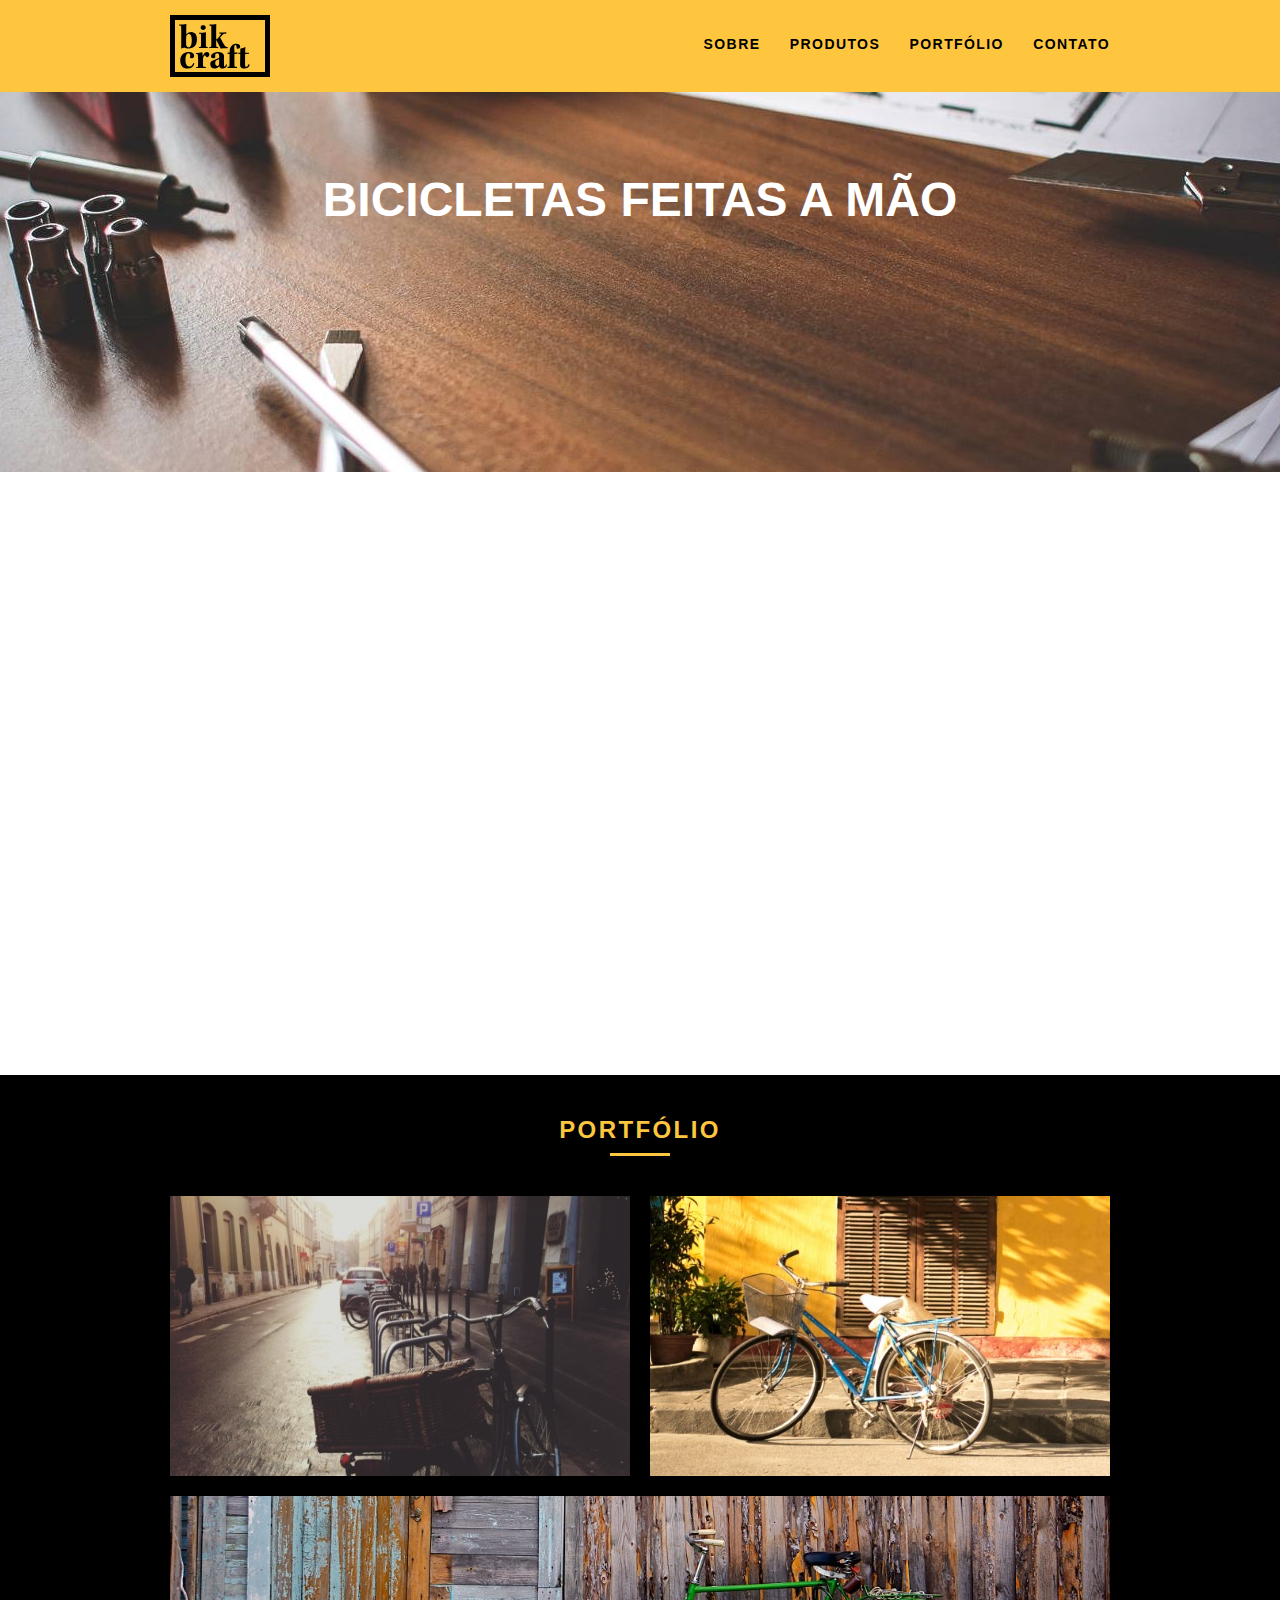
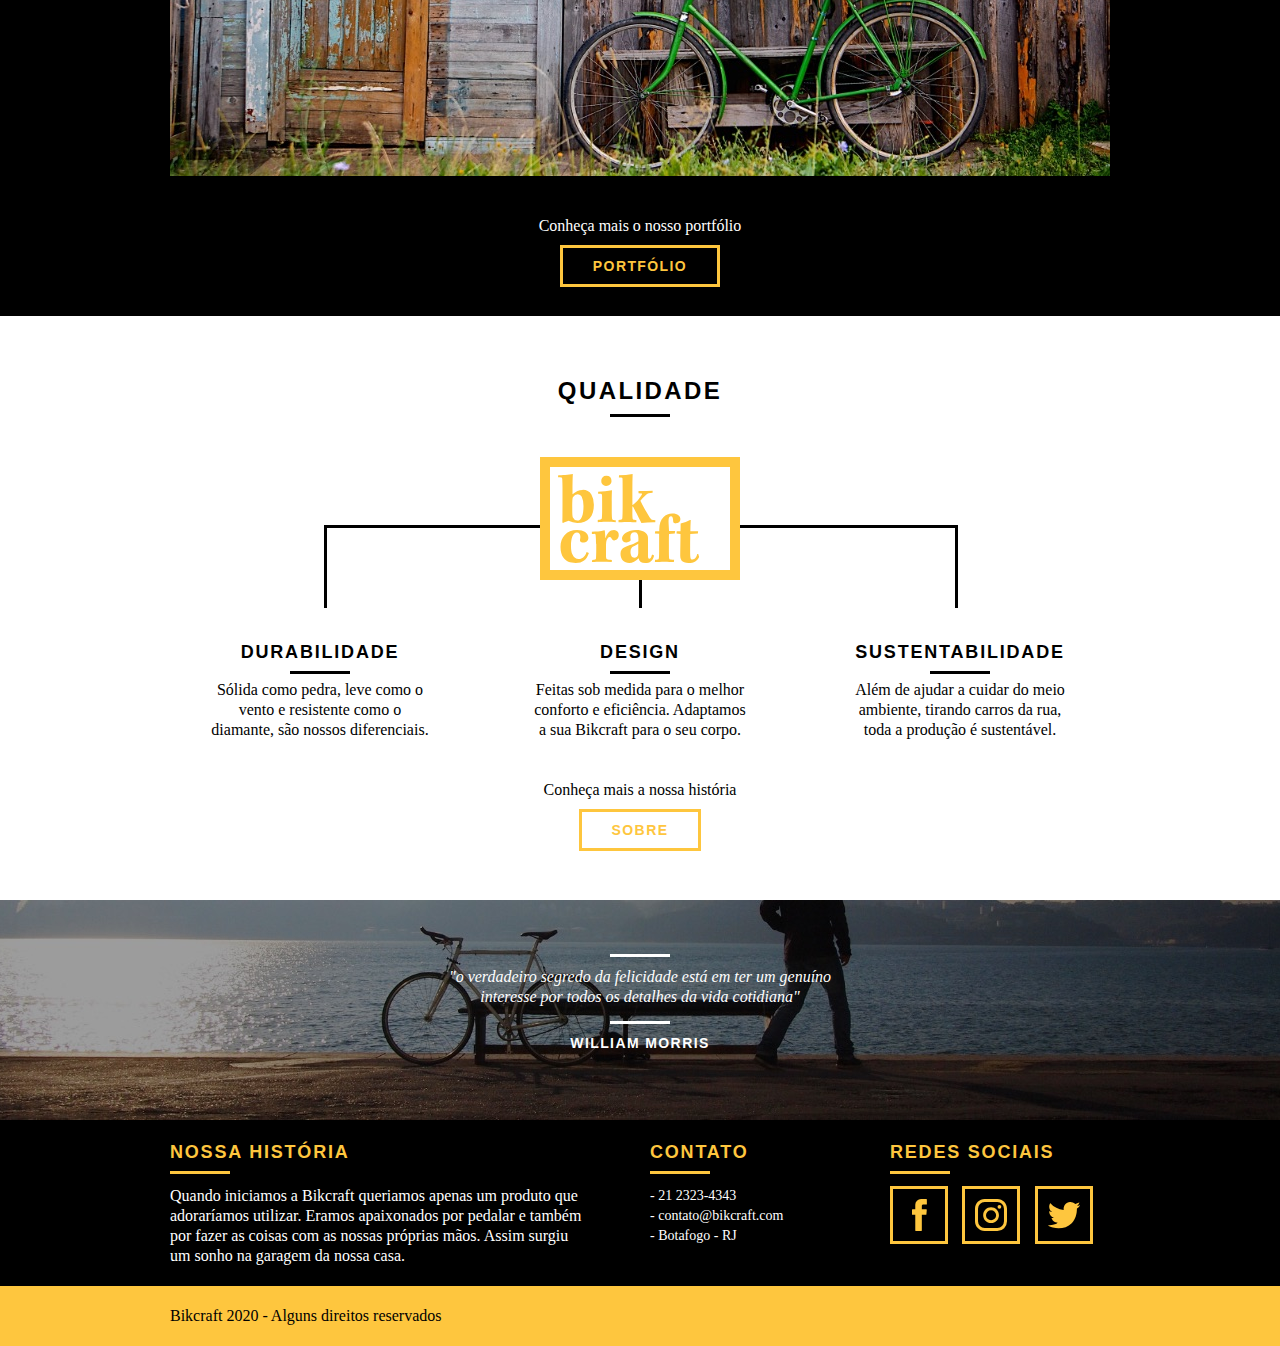
<file: index.html>
<!DOCTYPE html>
<html lang="pt-br">
<head>
    <meta charset="UTF-8">
    <meta name="viewport" content="width=device-width, initial-scale=1.0">
    <meta http-equiv="X-UA-Compatible" content="ie=edge">
    <title>Bikcraft - Bicicletas Personalizadas</title>
    <meta name="description" content="Compre a sua bicicleta personalizada na Bikcraft. Possuímos modelos Passeio, Retrô e Esporte.">
    <meta property="og:type" content="website">
    <meta property="og:title" content="Bikcraft - Bicicletas Personalizadas">
    <meta property="og:description" content="Compre a sua bicicleta personalizada na Bikcraft. Possuímos modelos Passeio, Retrô e Esporte.">
    <meta property="og:url" content="http://bikcraft.com">
    <meta property="og:image" content="http://bikcraft.com/img/og-image.png">
    <meta name="viewport" content="width=device-width, initial-scale=1">
    <link rel="shortcut icon" href="favicon.ico">
    <link rel="stylesheet" href="css/style.css">
    <script> document.documentElement.classList.add("js"); </script>
</head>
<body>

    <header class="header">
        <div class="container">
            <a href="index.html" class="grid-4">
                <img src="img/bikcraft.svg" alt="Icone Bikcraft">
            </a>
            <nav class="grid-12 header-menu">
                <ul>
                    <li><a href="sobre.html">Sobre</a></li>
                    <li><a href="produtos.html">Produtos</a></li>
                    <li><a href="portfolio.html">Portfólio</a></li>
                    <li><a href="contato.html">Contato</a></li>
                </ul>
            </nav>
        </div>
    </header>

    <section class="introducao">
        <div class="container">
            <h1 data-anime="400" class="fadeInDown">Bicicletas feitas a Mão</h1>
            <blockquote data-anime="800" class="fadeInDown quote-externo">
                <p>
                    "não tenha nada em sua casa que você
                    não considere útil ou acredita ser bonito"
                </p>
                <cite> WILLIAM MORRIS </cite>
            </blockquote>
            <a data-anime="1200" href="produtos.html" class="btn"> Orçamento </a>
        </div>
    </section>

    <section class="produtos container fadeInDown" data-anime="1600">
        <h2 class="subtitulo"> Produtos </h2>
        <ul class="produtos_lista">
            <li class="grid-1-3">
                <div class="produtos-icone">
                    <img src="img/produtos/passeio.svg" alt="Icone bicicleta passeio">
                </div>

                <h3> Passeio </h3>
                <p>Muito melhor do que passear pela orla a vidros fechados. </p>
            </li>

            <li class="grid-1-3">
                <div class="produtos-icone">
                    <img src="img/produtos/esporte.svg" alt="Icone bicicleta esporte">
                </div>

                <h3> Esporte </h3>
                <p>Mais rápida do que Forrest Gump, ninguém vai pegar você. </p>
            </li>

            <li class="grid-1-3">
                <div class="produtos-icone">
                    <img src="img/produtos/retro.svg" alt="Icone bicicleta retrô">
                </div>

                <h3> Retrô </h3>
                <p>O passado volta para lembrarmos o que devemos fazer no futuro </p>
            </li>
        </ul>

        <div class="call">
            <p> Clique aqui e veja os detalhes dos produtos </p>
            <a href="produtos.html" class="btn btn-preto"> Produtos</a>
        </div>
    </section>

    <section class="portfolio">
        <div class="container">
            <h2 class="subtitulo"> Portfólio </h2>
            <ul class="portfolio_lista">
                <li class="grid-8"><img src="img/portfolio/retro.jpg" alt="Bicicleta Retrô"></li>
                <li class="grid-8"><img src="img/portfolio/passeio.jpg" alt="Bicicleta Passeio"></li>
                <li class="grid-16"><img src="img/portfolio/esporte.jpg" alt="Bicicleta Esporte"></li>
            </ul>

            <div class="call">
                <p> Conheça mais o nosso portfólio </p>
                <a href="portfolio.html" class="btn"> Portfólio </a>
            </div>
        </div>
    </section>

    <section class="qualidade container">
        <h2 class="subtitulo"> Qualidade </h2>

        <img src="img/bikcraft-qualidade.svg" alt="Bikcraft">
        <ul class="qualidade-lista">
            <li class="grid-1-3">
                <h3> Durabilidade </h3>
                <p> Sólida como pedra, leve como o vento e resistente como o diamante, são nossos diferenciais. </p>
            </li>
            <li class="grid-1-3">
                <h3> Design </h3>
                <p> Feitas sob medida para o melhor conforto e eficiência. Adaptamos a sua Bikcraft para o seu corpo. </p>
            </li>
            <li class="grid-1-3">
                <h3> Sustentabilidade </h3>
                <p> Além de ajudar a cuidar do meio ambiente, tirando carros da rua, toda a produção é sustentável. </p>
            </li>
        </ul>
        <div class="call">
            <p> Conheça mais a nossa história </p>
            <a href="sobre.html" class="btn btn-preto"> Sobre </a>
        </div>
    </section>

    <div class="quebra">
        <blockquote class="quote-externo container">
            <p>
                "o verdadeiro segredo da felicidade está em ter um genuíno
                interesse por todos os detalhes da vida cotidiana"
            </p>
            <cite> WILLIAM MORRIS </cite>
        </blockquote>
    </div>

    <footer>
        <div class="footer">
            <div class="container">
                <div class="grid-8 footer-historia">
                    <h3> Nossa História </h3>
                    <p>Quando iniciamos a Bikcraft queriamos apenas um produto que adoraríamos utilizar. Eramos apaixonados por pedalar e também por fazer as coisas com as nossas próprias mãos. Assim surgiu um sonho na garagem da nossa casa.</p>
                </div>
                <div class="grid-4 footer-contato">
                  <h3> Contato </h3>
                  <ul>
                    <li>- 21 2323-4343 </li>
                    <li>- contato@bikcraft.com</li>
                    <li>- Botafogo - RJ</li>
                  </ul>
                </div>

                <div class="grid-4 footer-redes">
                  <h3> Redes Sociais </h3>
                  <ul>
                    <li><a href="facebook.com" target="_blank"><img src="./img/redes-sociais/facebook.svg" alt="Facebook Bikcraft"></a></li>
                    <li><a href="instagram.com" target="_blank"><img src="./img/redes-sociais/instagram.svg" alt="Instagram Bikcraft"></a></li>
                    <li><a href="twitter.com" target="_blank"><img src="./img/redes-sociais/twitter.svg" alt="Twitter Bikcraft"></a></li>
                  </ul>
                </div>
            </div>
        </div>
        <div class="copy">
          <div class="container">
            <p class="grid-16"> Bikcraft 2020 - Alguns direitos reservados </p>
          </div>
        </div>
    </footer>

    <script src="./js/simple-anime.js"></script>
    <script src="./js/script.js"></script>

</body>
</html>
</file>
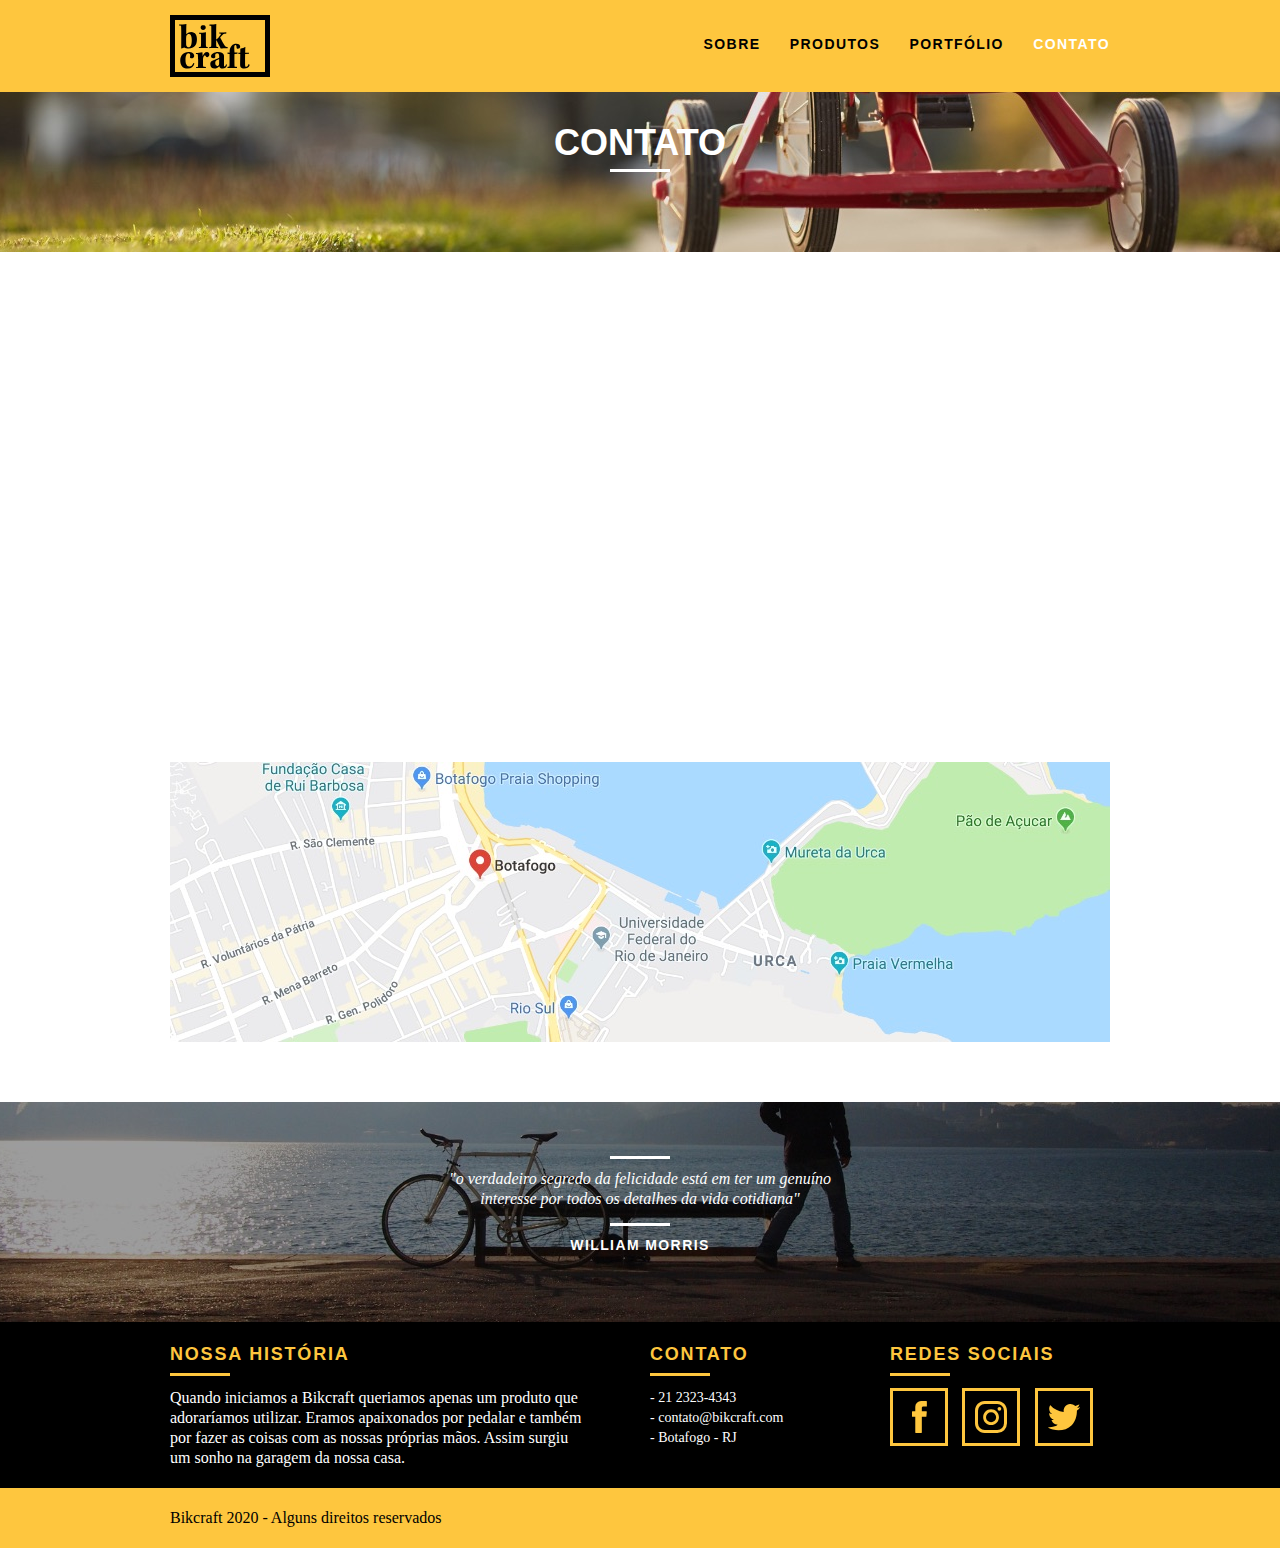
<file: contato.html>
<!DOCTYPE html>
<html lang="pt-br">
<head>
    <meta charset="UTF-8">
    <meta name="viewport" content="width=device-width, initial-scale=1.0">
    <meta http-equiv="X-UA-Compatible" content="ie=edge">
    <title>Bikcraft - Contato - 21 99999-9999</title>
    <meta name="description" content="Compre a sua bicicleta personalizada na Bikcraft. Possuímos modelos Passeio, Retrô e Esporte.">
    <meta property="og:type" content="website">
    <meta property="og:title" content="Bikcraft - Contato - 21 99999-9999">
    <meta property="og:description" content="Compre a sua bicicleta personalizada na Bikcraft. Possuímos modelos Passeio, Retrô e Esporte.">
    <meta property="og:url" content="http://bikcraft.com/contato.html">
    <meta property="og:image" content="http://bikcraft.com/img/og-image.png">
    <meta name="viewport" content="width=device-width, initial-scale=1">
    <link rel="shortcut icon" href="favicon.ico">
    <link rel="stylesheet" href="css/style.css">
<script> document.documentElement.classList.add("js"); </script>
</head>
<body>

    <header class="header">
        <div class="container">
            <a href="index.html" class="grid-4">
                <img src="img/bikcraft.svg" alt="Bikcraft">
            </a>
            <nav class="grid-12 header-menu">
                <ul>
                    <li><a href="sobre.html">Sobre</a></li>
                    <li><a href="produtos.html">Produtos</a></li>
                    <li><a href="portfolio.html" > Portfólio</a></li>
                    <li><a href="contato.html" class="menu-ativo">Contato</a></li>
                </ul>
            </nav>
        </div>
    </header>

    <section class="introducao-interna interna-contato">
        <div class="container">
            <h1 data-anime="400" class="fadeInDown"> Contato </h1>
            <p data-anime="800" class="fadeInDown"> Tire suas dúvidas com a gente </p>
        </div>
    </section>

    <section class="contato container fadeInDown" data-anime="1200">
        <form id="form-orcamento" method="POST" action="./enviar.php" class="contato-form grid-8 formphp">
            <label for="nome"> Nome </label>
            <input type="text" id="nome" name="nome" required>
            <label for="email"> E-mail </label>
            <input type="email" id="email" name="email" required>
            <label for="telefone"> Telefone </label>
            <input type="text" id="telefone" name="telefone">

            <label class="nao-aparece"> Se você não é um robô, deixe em branco.</label>
            <input type="text" class="nao-aparece" name="leaveblank">
            <label class="nao-aparece"> Se você não é um robô, não mude este campo. </label>
            <input type="text" class="nao-aparece" name="dontchange" value="http://">

            <label for="mensagem"> Mensagem </label>
            <textarea id="mensagem" name="mensagem" required></textarea>
            <button id="enviar" name="enviar" class= "btn" type="submit"> Enviar </button>
        </form>
        <div class="contato-dados grid-8">
            <h3> Dados </h3>
            <span> +55 21 92323 2323 </span>
            <span class="dados-email"> orcamento@bikcraft.com </span>
            <span> Rua Ali Perto - Botafogo </span>
            <span> Rio de Janeiro - RJ, Brasil </span>
            <h3> Redes Sociais</h3>
                <ul>
                    <li><a href="facebook.com" target="_blank"><img src="./img/redes-sociais/facebook.svg" alt="Facebook Bikcraft"></a></li>
                    <li><a href="instagram.com" target="_blank"><img src="./img/redes-sociais/instagram.svg" alt="Instagram Bikcraft"></a></li>
                    <li><a href="twitter.com" target="_blank"><img src="./img/redes-sociais/twitter.svg" alt="Twitter Bikcraft"></a></li>
                  </ul>
        </div>
    </section>

    <section class="container contato-mapa">
        <a href="http://google.com" target="_blank" class="grid-16"> <img src="img/endereco-bikcraft.jpg" alt="Endereço da Bikcraft"> </a>
    </section>


    <div class="quebra">
        <blockquote class="quote-externo container">
            <p>
                "o verdadeiro segredo da felicidade está em ter um genuíno
                interesse por todos os detalhes da vida cotidiana"
            </p>
            <cite> WILLIAM MORRIS </cite>
        </blockquote>
    </div>

    <footer>
        <div class="footer">
            <div class="container">
                <div class="grid-8 footer-historia">
                    <h3> Nossa História </h3>
                    <p>Quando iniciamos a Bikcraft queriamos apenas um produto que adoraríamos utilizar. Eramos apaixonados por pedalar e também por fazer as coisas com as nossas próprias mãos. Assim surgiu um sonho na garagem da nossa casa.</p>
                </div>
                <div class="grid-4 footer-contato">
                  <h3> Contato </h3>
                  <ul>
                    <li>- 21 2323-4343 </li>
                    <li>- contato@bikcraft.com</li>
                    <li>- Botafogo - RJ</li>
                  </ul>
                </div>

                <div class="grid-4 footer-redes">
                  <h3> Redes Sociais </h3>
                  <ul>
                    <li><a href="facebook.com" target="_blank"><img src="./img/redes-sociais/facebook.svg" alt="Facebook Bikcraft"></a></li>
                    <li><a href="instagram.com" target="_blank"><img src="./img/redes-sociais/instagram.svg" alt="Instagram Bikcraft"></a></li>
                    <li><a href="twitter.com" target="_blank"><img src="./img/redes-sociais/twitter.svg" alt="Twitter Bikcraft"></a></li>
                  </ul>
                </div>
            </div>
        </div>
        <div class="copy">
          <div class="container">
            <p class="grid-16"> Bikcraft 2020 - Alguns direitos reservados </p>
          </div>
        </div>
    </footer>

    <script src="./js/simple-anime.js"></script>
    <script src="./js/simple-form.js"></script>
    <script src="./js/script.js"></script>

</body>
</html>
</file>
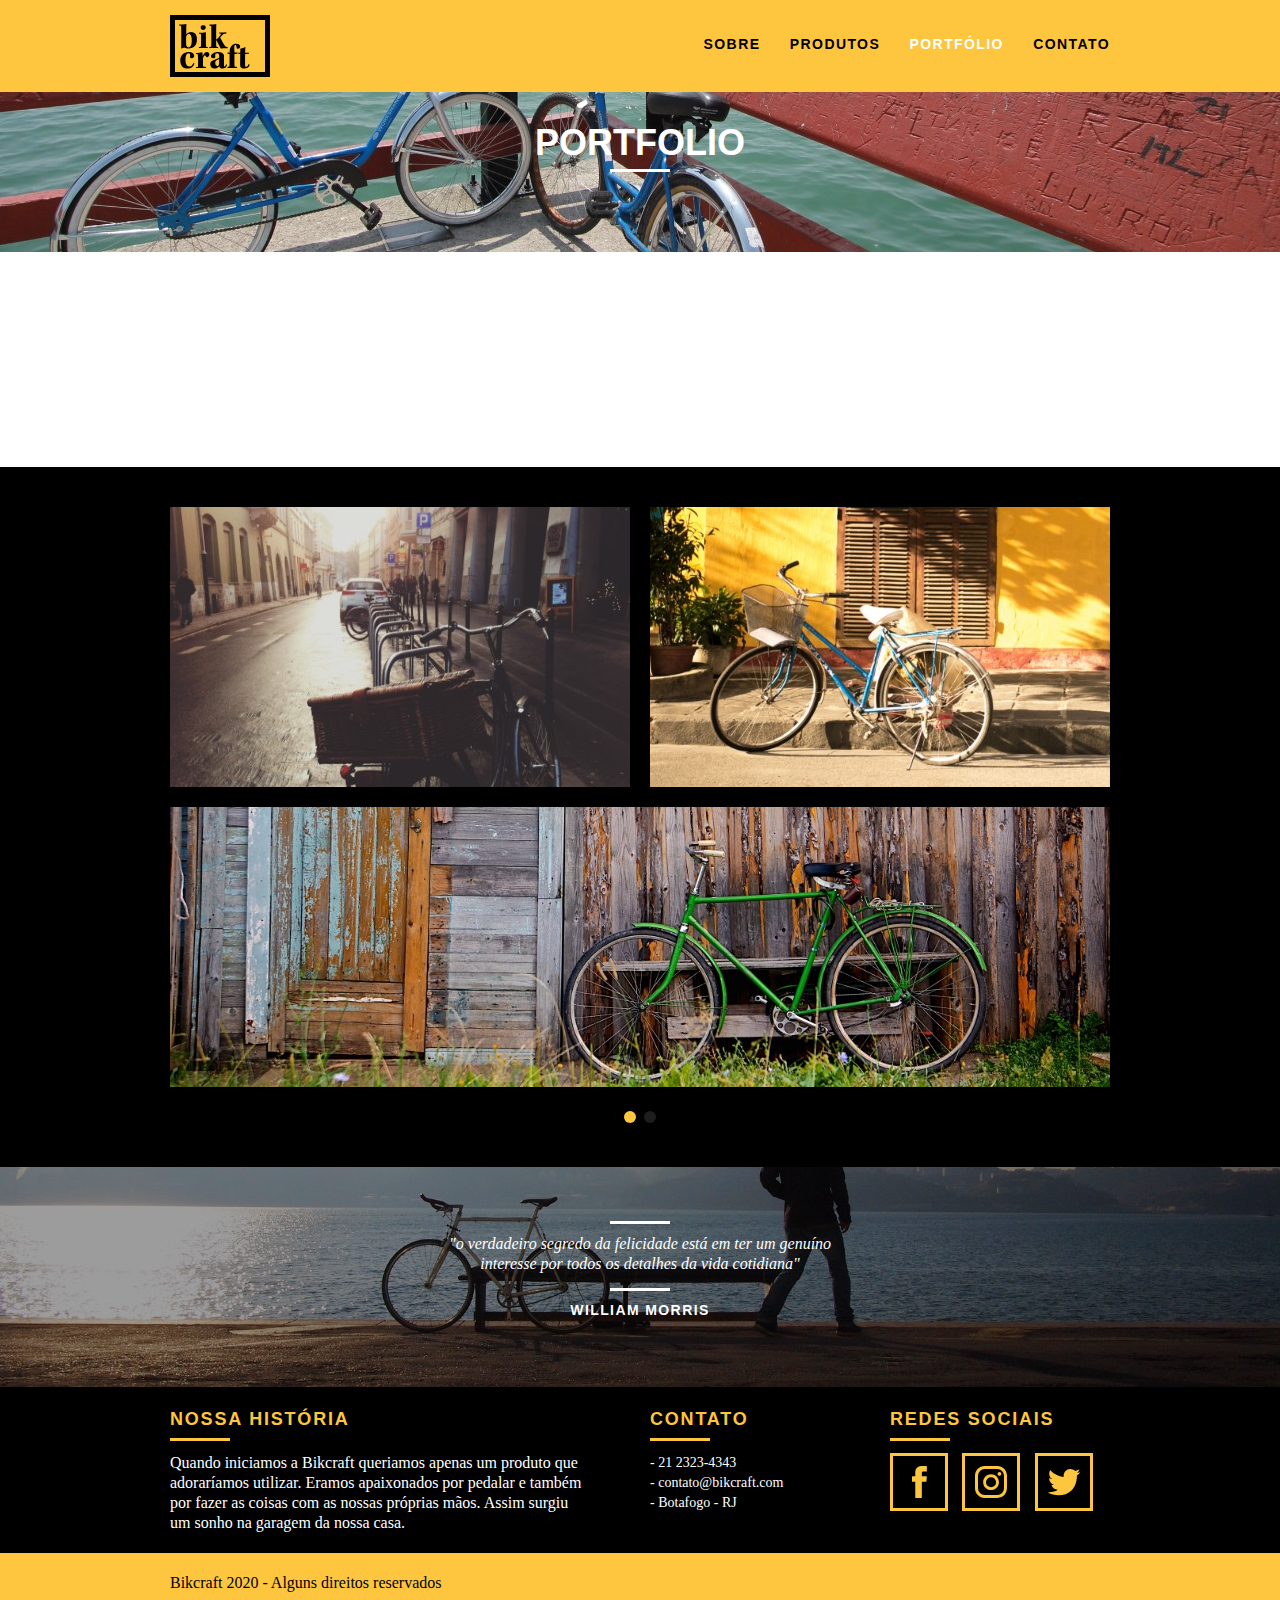
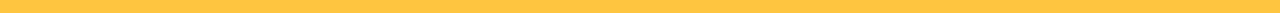
<file: portfolio.html>
<!DOCTYPE html>
<html lang="pt-br">
<head>
    <meta charset="UTF-8">
    <meta name="viewport" content="width=device-width, initial-scale=1.0">
    <meta http-equiv="X-UA-Compatible" content="ie=edge">
    <title>Bikcraft - Conheça o portfólio de clientes </title>
    <meta name="description" content="Compre a sua bicicleta personalizada na Bikcraft. Possuímos modelos Passeio, Retrô e Esporte.">
    <meta property="og:type" content="website">
    <meta property="og:title" content="Bikcraft - Conheça o portfólio de clientes">
    <meta property="og:description" content="Compre a sua bicicleta personalizada na Bikcraft. Possuímos modelos Passeio, Retrô e Esporte.">
    <meta property="og:url" content="http://bikcraft.com/portfolio.html">
    <meta property="og:image" content="http://bikcraft.com/img/og-image.png">
    <meta name="viewport" content="width=device-width, initial-scale=1">
    <link rel="shortcut icon" href="favicon.ico">
    <link rel="stylesheet" href="css/style.css">
    <script> document.documentElement.classList.add("js"); </script>
</head>
<body>

    <header class="header">
        <div class="container">
            <a href="index.html" class="grid-4">
                <img src="img/bikcraft.svg" alt="Bikcraft">
            </a>
            <nav class="grid-12 header-menu">
                <ul>
                    <li><a href="sobre.html">Sobre</a></li>
                    <li><a href="produtos.html">Produtos</a></li>
                    <li><a href="portfolio.html" class="menu-ativo" > Portfólio</a></li>
                    <li><a href="contato.html">Contato</a></li>
                </ul>
            </nav>
        </div>
    </header>

    <section class="introducao-interna interna-portfolio">
        <div class="container">
            <h1 data-anime="400" class="fadeInDown"> Portfolio </h1>
            <p data-anime="800" class="fadeInDown"> Conheça os projetos que amamos mostrar </p>
        </div>
    </section>

    <section class="container fadeInDown" data-slide="quote" data-anime="800">
        <blockquote class="quote-cliente">
            <p> "Nada melhor do que dar um rolê com a minha Bikcraft na orla. Essa é a minha companheira mais fiel, nunca me traiu e está sempre a minha disposição.”</p>
            <cite> Monica Geller </cite>
        </blockquote>
        <blockquote class="quote-cliente">
            <p> "Pedalar sempre foi a minha paixão, o que o pessoal da Bikcraft fez foi intensificar o meu amor por esta atividade. Recomendo à todos que amo."</p>
            <cite> Chandler Bing </cite>
        </blockquote>
        <blockquote class="quote-cliente">
            <p> "Aqueles que ainda não possuem uma Bikcraft, não sabem o que estão perdendo. A precisão é absurda e a velocidade transcendental. Nunca vida nada igual."</p>
            <cite> Joey Tribiani </cite>
        </blockquote>
    </section>

    <section class="portfolio">
        <div class="container" data-slide="portfolio">
            <ul class="portfolio_lista">
                <li class="grid-8"><img src="img/portfolio/retro.jpg" alt="Bicicleta Retrô"></li>
                <li class="grid-8"><img src="img/portfolio/passeio.jpg" alt="Bicicleta Passeio"></li>
                <li class="grid-16"><img src="img/portfolio/esporte.jpg" alt="Bicicleta Esporte"></li>
            </ul>
            <ul class="portfolio_lista">
                <li class="grid-8"><img src="img/portfolio/passeio.jpg" alt="Bicicleta Passeio"></li>
                <li class="grid-8"><img src="img/portfolio/retro.jpg" alt="Bicicleta Retrô"></li>
                <li class="grid-16"><img src="img/portfolio/esporte.jpg" alt="Bicicleta Esporte"></li>
            </ul>
        </div>
    </section>

    <div class="quebra">
        <blockquote class="quote-externo container">
            <p>
                "o verdadeiro segredo da felicidade está em ter um genuíno
                interesse por todos os detalhes da vida cotidiana"
            </p>
            <cite> WILLIAM MORRIS </cite>
        </blockquote>
    </div>

    <footer>
        <div class="footer">
            <div class="container">
                <div class="grid-8 footer-historia">
                    <h3> Nossa História </h3>
                    <p>Quando iniciamos a Bikcraft queriamos apenas um produto que adoraríamos utilizar. Eramos apaixonados por pedalar e também por fazer as coisas com as nossas próprias mãos. Assim surgiu um sonho na garagem da nossa casa.</p>
                </div>
                <div class="grid-4 footer-contato">
                  <h3> Contato </h3>
                  <ul>
                    <li>- 21 2323-4343 </li>
                    <li>- contato@bikcraft.com</li>
                    <li>- Botafogo - RJ</li>
                  </ul>
                </div>

                <div class="grid-4 footer-redes">
                  <h3> Redes Sociais </h3>
                  <ul>
                    <li><a href="facebook.com" target="_blank"><img src="./img/redes-sociais/facebook.svg" alt="Facebook Bikcraft"></a></li>
                    <li><a href="instagram.com" target="_blank"><img src="./img/redes-sociais/instagram.svg" alt="Instagram Bikcraft"></a></li>
                    <li><a href="twitter.com" target="_blank"><img src="./img/redes-sociais/twitter.svg" alt="Twitter Bikcraft"></a></li>
                  </ul>
                </div>
            </div>
        </div>
        <div class="copy">
          <div class="container">
            <p class="grid-16"> Bikcraft 2020 - Alguns direitos reservados </p>
          </div>
        </div>
    </footer>

    <script src="./js/simple-anime.js"></script>
    <script src="./js/simple-slide.js"></script>
    <script src="./js/script.js"></script>

</body>
</html>
</file>
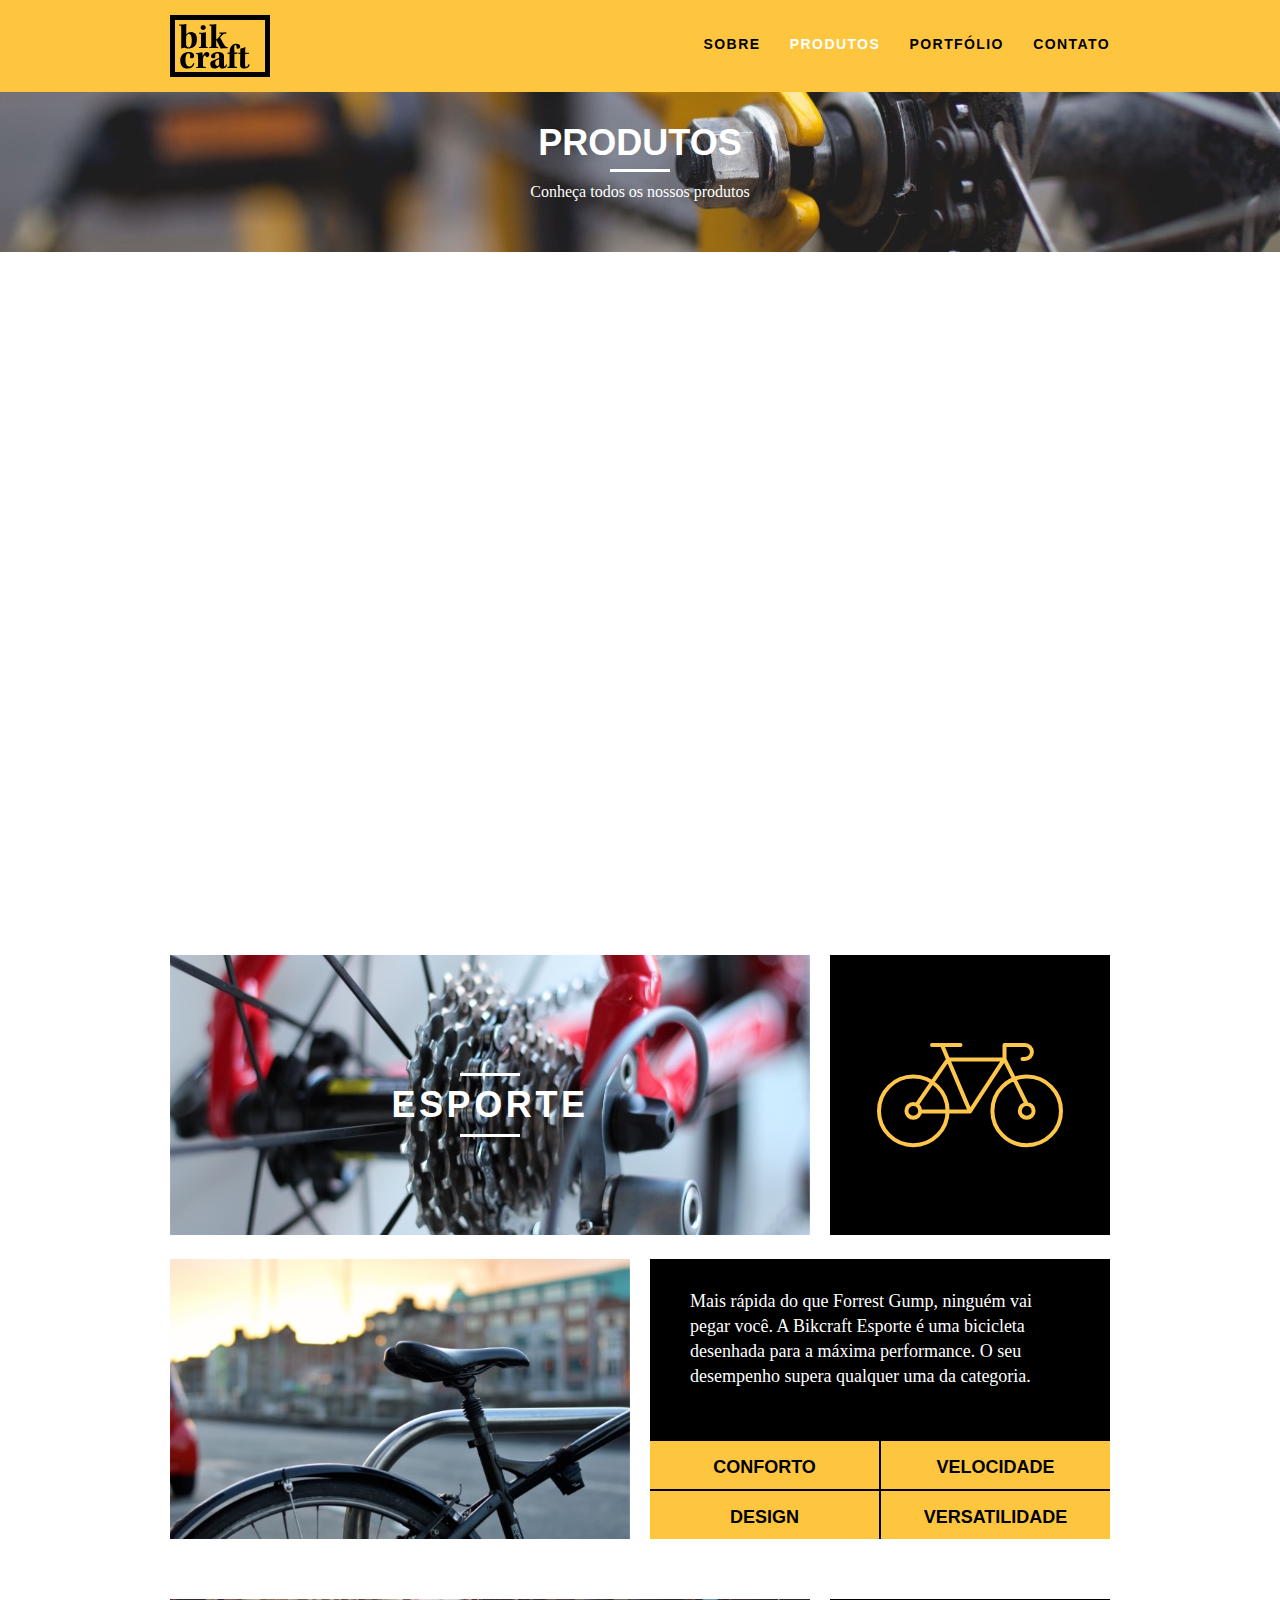
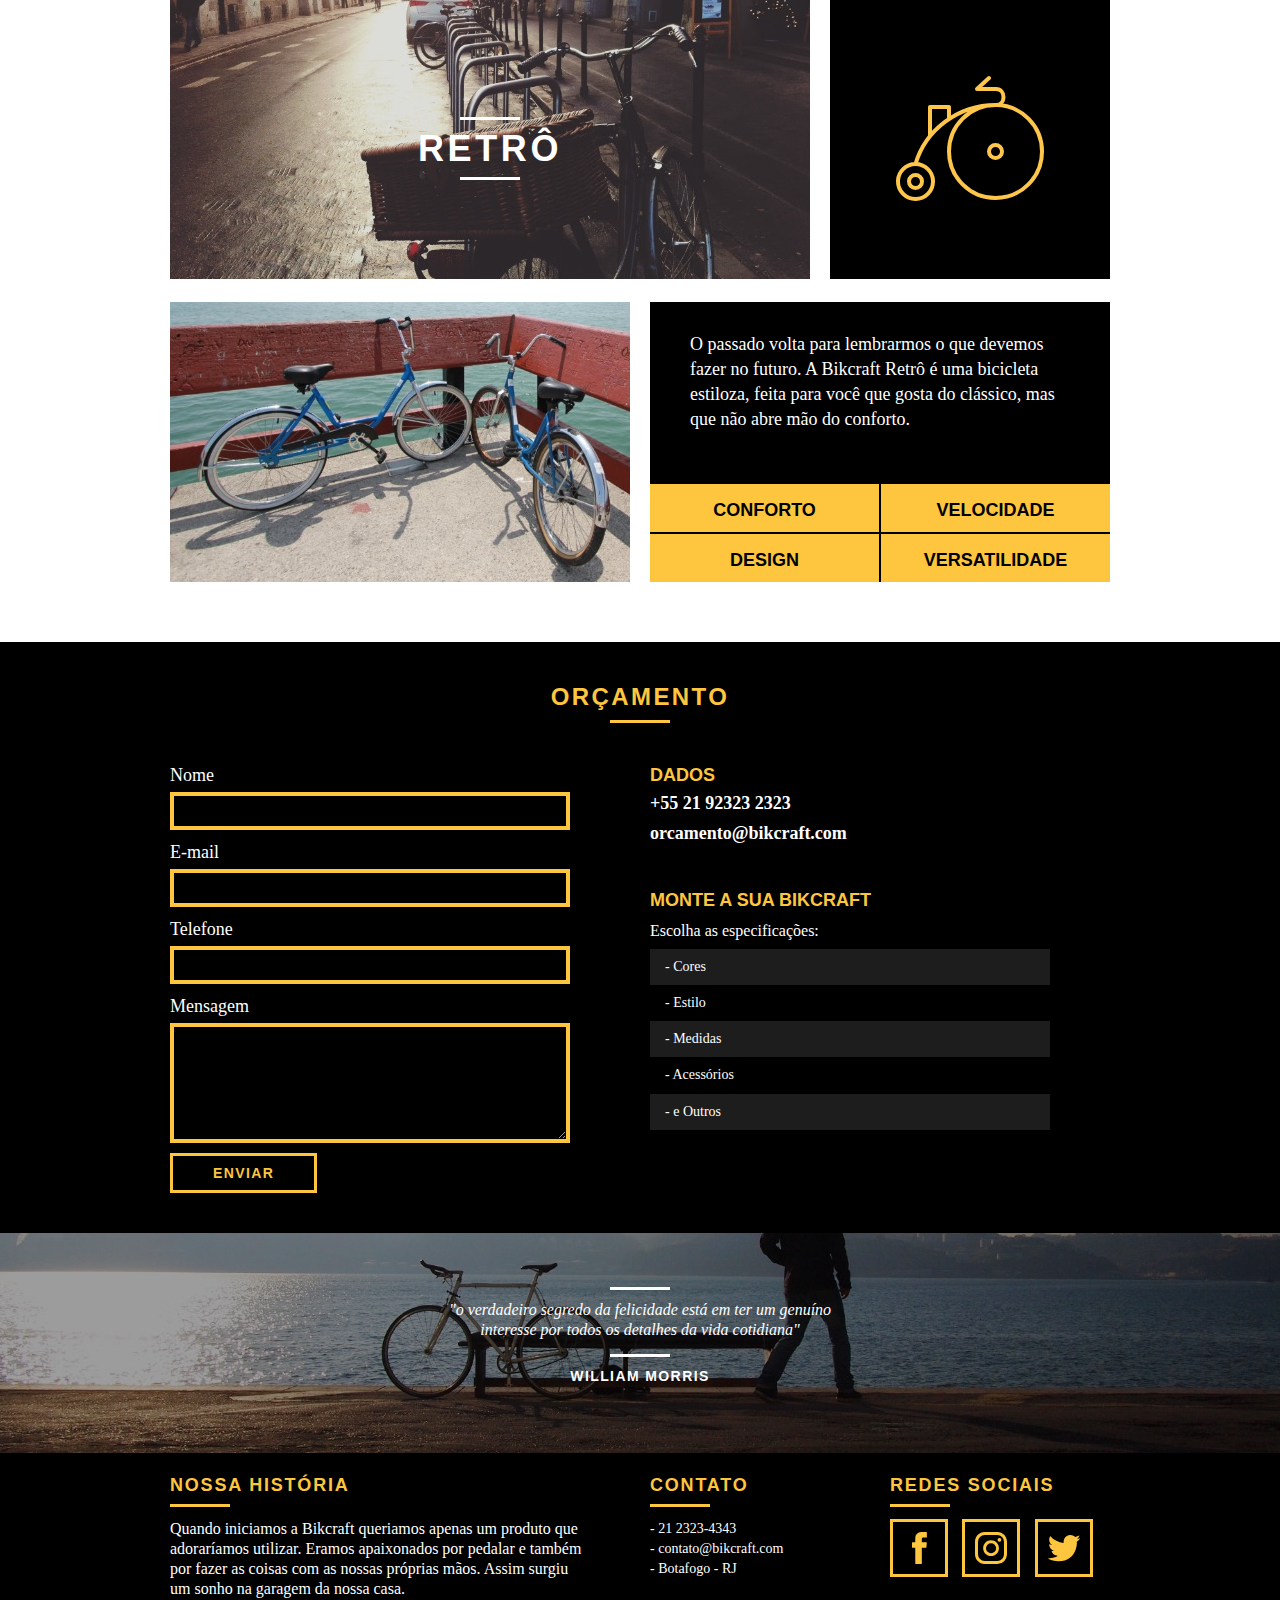
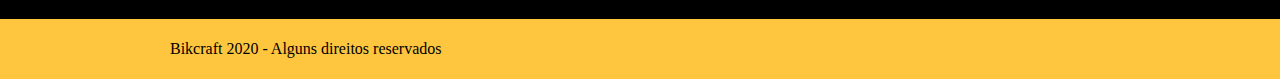
<file: produtos.html>
<!DOCTYPE html>
<html lang="pt-br">
<head>
    <meta charset="UTF-8">
    <meta name="viewport" content="width=device-width, initial-scale=1.0">
    <meta http-equiv="X-UA-Compatible" content="ie=edge">
    <title>Bikcraft - Conheça as linhas Passeio, Retrô e Esporte </title>
    <meta name="description" content="Compre a sua bicicleta personalizada na Bikcraft. Possuímos modelos Passeio, Retrô e Esporte.">
    <meta property="og:type" content="website">
    <meta property="og:title" content="Bikcraft - Conheça as linhas Passeio, Retrô e Esporte">
    <meta property="og:description" content="Compre a sua bicicleta personalizada na Bikcraft. Possuímos modelos Passeio, Retrô e Esporte.">
    <meta property="og:url" content="http://bikcraft.com/produtos.html">
    <meta property="og:image" content="http://bikcraft.com/img/og-image.png">
    <meta name="viewport" content="width=device-width, initial-scale=1">
    <link rel="shortcut icon" href="favicon.ico">
    <link rel="stylesheet" href="css/style.css">
    <script> document.documentElement.classList.add("js"); </script>
</head>
<body>

    <header class="header">
        <div class="container">
            <a href="index.html" class="grid-4">
                <img src="img/bikcraft.svg" alt="Bikcraft">
            </a>
            <nav class="grid-12 header-menu">
                <ul>
                    <li><a href="sobre.html">Sobre</a></li>
                    <li><a href="produtos.html"  class="menu-ativo">Produtos</a></li>
                    <li><a href="portfolio.html">Portfólio</a></li>
                    <li><a href="contato.html">Contato</a></li>
                </ul>
            </nav>
        </div>
    </header>

    <section class="introducao-interna interna-produtos">
        <div class="container">
            <h1 data-anime="400" class="fadeInDown"> Produtos </h1>
            <p data-anime="800" class="fadeInDown"> Conheça todos os nossos produtos </p>
        </div>
    </section>

    <section class="container produtos-item fadeInDown" data-anime="1200">
        <div class="grid-11">
            <img src="img/produtos/bikcraft-passeio-1.jpg" alt="Bikcraft Passeio">
            <h2>Passeio</h2>
        </div>
        <div class="grid-5 produto-icone">
            <img src="img/produtos/passeio.svg" alt="Icone Bicicleta Passeio">
        </div>
        <div class="grid-8">
            <img src="img/produtos/bikcraft-passeio-2.jpg" alt="Bicicleta Passeio">
        </div>
        <div class="grid-8 produto-info">
            <p>
                Muito melhor do que passear pela orla a vidros fechados. A Bikcraft Passeio é uma bicicleta que une conforto e praticidade para o seu dia a dia. Você nunca mais vai querer saber de outra.
            </p>
            <ul>
                <li>Conforto</li>
                <li>Velocidade</li>
                <li>Design</li>
                <li>Versatilidade</li>
            </ul>
        </div>
    </section>

    <section class="container produtos-item">
        <div class="grid-11">
            <img src="img/produtos/bikcraft-esporte-1.jpg" alt="Bikcraft Esporte">
            <h2>Esporte</h2>
        </div>
        <div class="grid-5 produto-icone">
            <img src="img/produtos/esporte.svg" alt="Icone Bicicleta Esporte">
        </div>
        <div class="grid-8">
            <img src="img/produtos/bikcraft-esporte-2.jpg" alt="Bicicleta Esporte">
        </div>
        <div class="grid-8 produto-info">
            <p>
                Mais rápida do que Forrest Gump, ninguém vai pegar você. A Bikcraft Esporte é uma bicicleta desenhada para a máxima performance. O seu desempenho supera qualquer uma da categoria.
            </p>
            <ul>
                <li>Conforto</li>
                <li>Velocidade</li>
                <li>Design</li>
                <li>Versatilidade</li>
            </ul>
        </div>
    </section>

    <section class="container produtos-item">
        <div class="grid-11">
            <img src="img/produtos/bikcraft-retro-1.jpg" alt="Bikcraft Retro">
            <h2>Retrô</h2>
        </div>
        <div class="grid-5 produto-icone">
            <img src="img/produtos/retro.svg" alt="Icone Bicicleta Retrô">
        </div>
        <div class="grid-8">
            <img src="img/produtos/bikcraft-retro-2.jpg" alt="Bicicleta Retrô">
        </div>
        <div class="grid-8 produto-info">
            <p>
                O passado volta para lembrarmos o que devemos fazer no futuro. A Bikcraft Retrô é uma bicicleta estiloza, feita para você que gosta do clássico, mas que não abre mão do conforto.
            </p>
            <ul>
                <li>Conforto</li>
                <li>Velocidade</li>
                <li>Design</li>
                <li>Versatilidade</li>
            </ul>
        </div>
    </section>

    <section class="orcamento">
        <div class="container">
            <h2 class="subtitulo"> Orçamento </h2>
            <form id="form-orcamento" method="POST" action="./enviar.php" class="form grid-8 formphp">
                <label for="nome"> Nome </label>
                <input type="text" id="nome" name="nome" required>
                <label for="email"> E-mail </label>
                <input type="email" id="email" name="email" required>
                <label for="telefone"> Telefone </label>
                <input type="text" id="telefone" name="telefone">

                <label class="nao-aparece"> Se você não é um robô, deixe em branco.</label>
                <input type="text" class="nao-aparece" name="leaveblank">
                <label class="nao-aparece"> Se você não é um robô, não mude este campo. </label>
                <input type="text" class="nao-aparece" name="dontchange" value="http://">

                <label for="mensagem"> Mensagem </label>
                <textarea id="mensagem" name="mensagem" required></textarea>
                <button id="enviar" name="enviar" class= "btn" type="submit"> Enviar </button>
            </form>
            <div class="orcamento-dados grid-8">
                <h3> Dados </h3>
                <span> +55 21 92323 2323 </span>
                <span class="dados-email"> orcamento@bikcraft.com </span>
                <h3> Monte a sua Bikcraft </h3>
                <p> Escolha as especificações: </p>
                    <ul>
                        <li> - Cores </li>
                        <li> - Estilo </li>
                        <li> - Medidas </li>
                        <li> - Acessórios </li>
                        <li> - e Outros </li>
                    </ul>
            </div>
        </div>
    </section>

    <div class="quebra">
        <blockquote class="quote-externo container">
            <p>
                "o verdadeiro segredo da felicidade está em ter um genuíno
                interesse por todos os detalhes da vida cotidiana"
            </p>
            <cite> WILLIAM MORRIS </cite>
        </blockquote>
    </div>

    <footer>
        <div class="footer">
            <div class="container">
                <div class="grid-8 footer-historia">
                    <h3> Nossa História </h3>
                    <p>Quando iniciamos a Bikcraft queriamos apenas um produto que adoraríamos utilizar. Eramos apaixonados por pedalar e também por fazer as coisas com as nossas próprias mãos. Assim surgiu um sonho na garagem da nossa casa.</p>
                </div>
                <div class="grid-4 footer-contato">
                  <h3> Contato </h3>
                  <ul>
                    <li>- 21 2323-4343 </li>
                    <li>- contato@bikcraft.com</li>
                    <li>- Botafogo - RJ</li>
                  </ul>
                </div>

                <div class="grid-4 footer-redes">
                  <h3> Redes Sociais </h3>
                  <ul>
                    <li><a href="facebook.com" target="_blank"><img src="./img/redes-sociais/facebook.svg" alt="Facebook Bikcraft"></a></li>
                    <li><a href="instagram.com" target="_blank"><img src="./img/redes-sociais/instagram.svg" alt="Instagram Bikcraft"></a></li>
                    <li><a href="twitter.com" target="_blank"><img src="./img/redes-sociais/twitter.svg" alt="Twitter Bikcraft"></a></li>
                  </ul>
                </div>
            </div>
        </div>
        <div class="copy">
          <div class="container">
            <p class="grid-16"> Bikcraft 2020 - Alguns direitos reservados </p>
          </div>
        </div>
    </footer>

    <script src="./js/simple-anime.js"></script>
    <script src="./js/simple-form.js"></script>
    <script src="./js/script.js"></script>

</body>
</html>
</file>
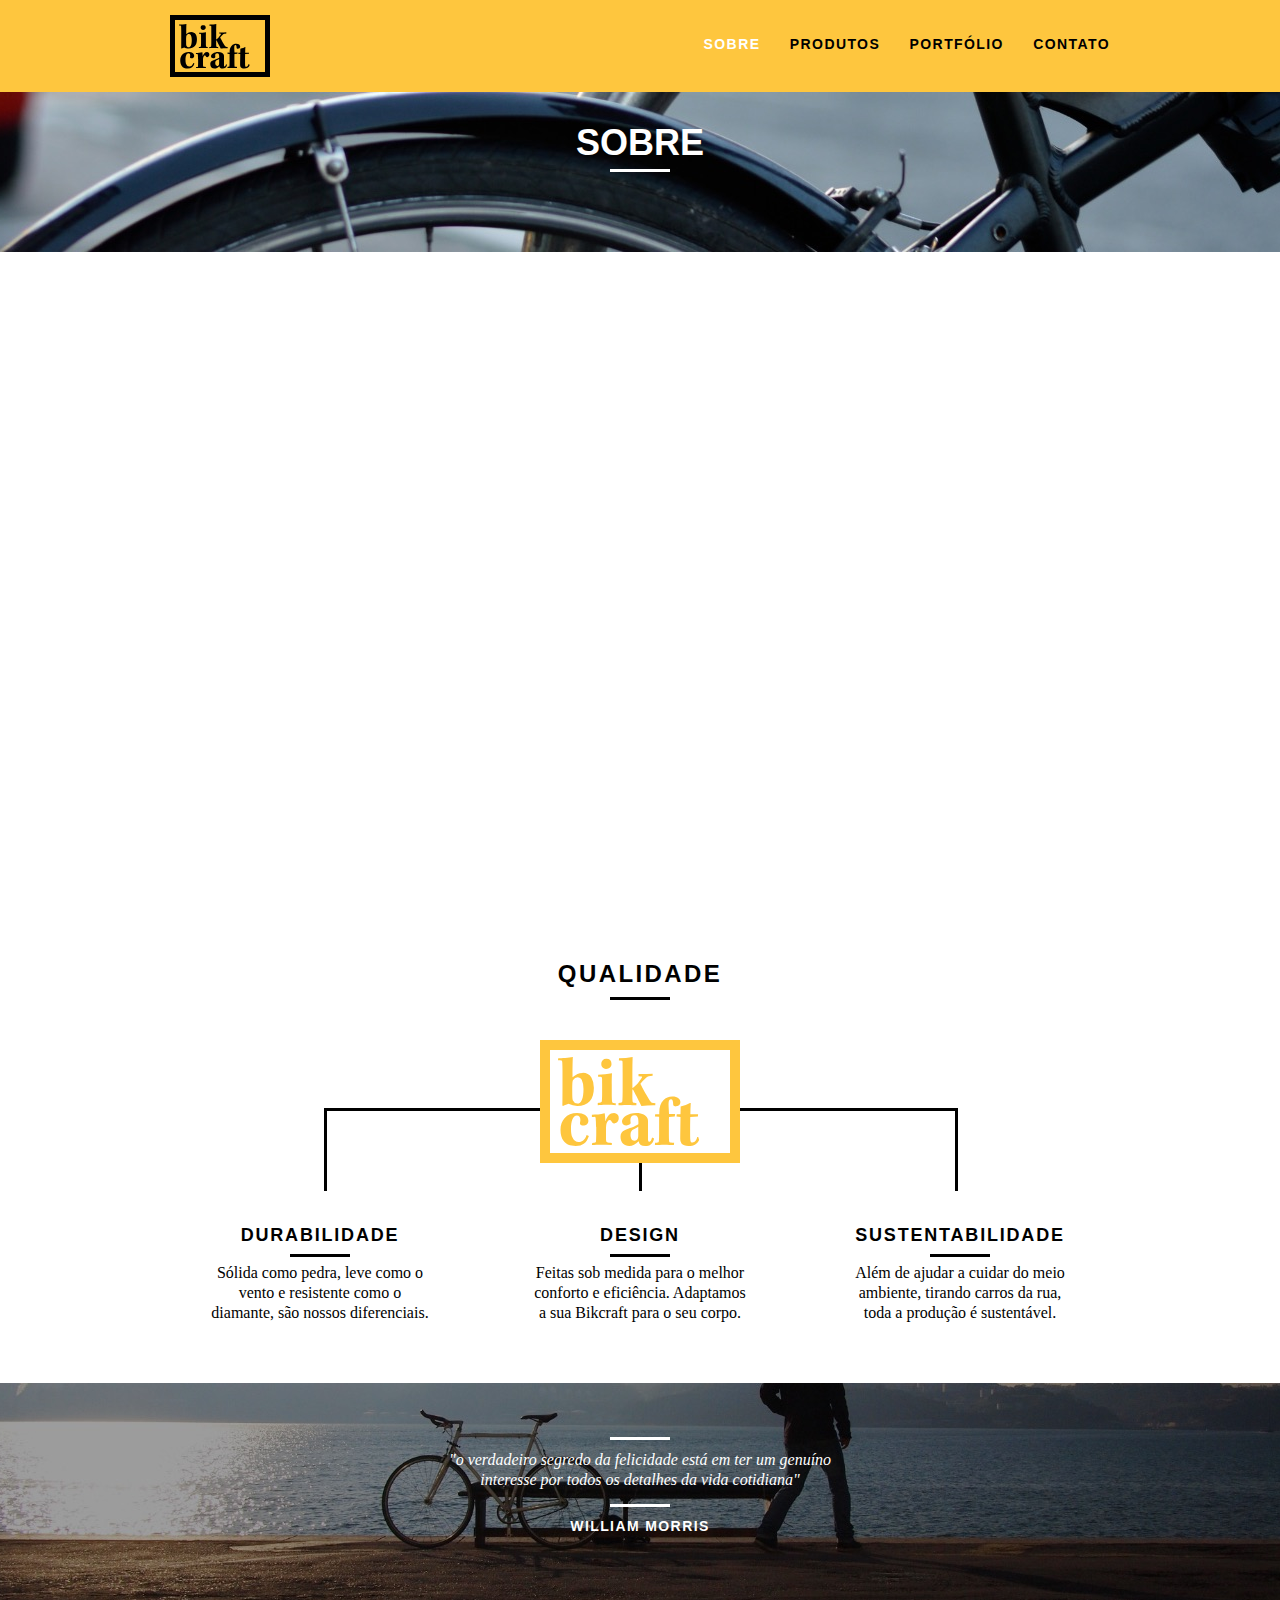
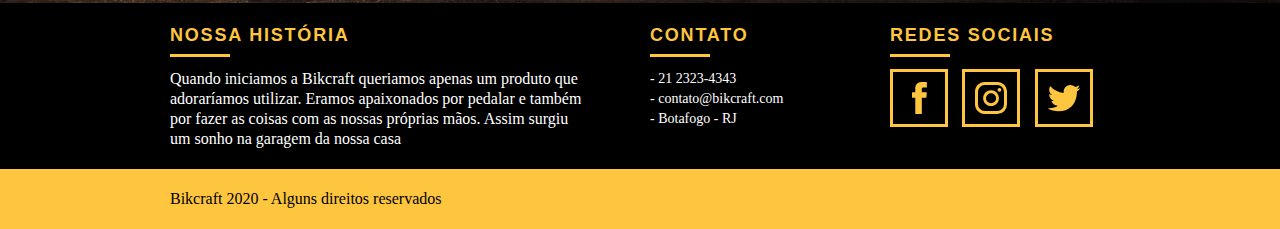
<file: sobre.html>
<!DOCTYPE html>
<html lang="pt-br">
<head>
    <meta charset="UTF-8">
    <meta name="viewport" content="width=device-width, initial-scale=1.0">
    <meta http-equiv="X-UA-Compatible" content="ie=edge">
    <title>Bikcraft - Saiba mais sobre a gente </title>
    <meta name="description" content="Compre a sua bicicleta personalizada na Bikcraft. Possuímos modelos Passeio, Retrô e Esporte.">
    <meta property="og:type" content="website">
    <meta property="og:title" content="Bikcraft - Saiba mais sobre a Bikcraft">
    <meta property="og:description" content="Compre a sua bicicleta personalizada na Bikcraft. Possuímos modelos Passeio, Retrô e Esporte.">
    <meta property="og:url" content="http://bikcraft.com/sobre.html">
    <meta property="og:image" content="http://bikcraft.com/img/og-image.png">
    <meta name="viewport" content="width=device-width, initial-scale=1">
    <link rel="shortcut icon" href="favicon.ico">
    <link rel="stylesheet" href="css/style.css">
    <script> document.documentElement.classList.add("js"); </script>
</head>
<body>

    <header class="header">
        <div class="container">
            <a href="index.html" class="grid-4">
                <img src="img/bikcraft.svg" alt="Bikcraft">
            </a>
            <nav class="grid-12 header-menu">
                <ul>
                    <li><a href="sobre.html" class="menu-ativo">Sobre</a></li>
                    <li><a href="produtos.html">Produtos</a></li>
                    <li><a href="portfolio.html">Portfólio</a></li>
                    <li><a href="contato.html">Contato</a></li>
                </ul>
            </nav>
        </div>
    </header>

    <section class="introducao-interna interna-sobre">
        <div class="container">
            <h1 data-anime="400" class="fadeInDown"> Sobre </h1>
            <p data-anime="800" class="fadeInDown"> Conheça mais sobre a Bikcraft </p>
        </div>
    </section>

    <section class="missao-sobre container fadeInDown" data-anime="1200">
        <div class="grid-10">
            <h2 class="subtitulo-interno"> História, Missão e Visão </h2>
            <p> Quando iniciamos a Bikcraft queriamos apenas um produto que adoraríamos utilizar. Eramos apaixonados por pedalar e também por fazer as coisas com as nossas próprias mãos. Assim surgiu um sonho na garagem da nossa casa.
            </p>
            <p> Conheça os nossos produtos, pergunte para os nossos clientes e descubra a maravilha de ter uma Bikcraft na sua casa.
            </p>
        </div>

        <div class="grid-6">
          <h2 class="subtitulo-interno"> Valores </h2>
          <ul>
            <li> - Qualidade no processo com</li>
            <li> - Foco no cliente sem perder a </li>
            <li> - Diversão, preservando a </li>
            <li> - Natureza com sustentabilidade </li>
          </ul>
        </div>

              <div class="grid-16 foto-equipe">
                <img src="./img/equipe-bikcraft.jpg" alt="Equipe Bikcraft">
              </div>


          

    </section>

    <section class="qualidade container">
        <h2 class="subtitulo"> Qualidade </h2>

        <img src="img/bikcraft-qualidade.svg" alt="Bikcraft">
        <ul class="qualidade-lista">
            <li class="grid-1-3">
                <h3> Durabilidade </h3>
                <p> Sólida como pedra, leve como o vento e resistente como o diamante, são nossos diferenciais. </p>
            </li>
            <li class="grid-1-3">
                <h3> Design </h3>
                <p> Feitas sob medida para o melhor conforto e eficiência. Adaptamos a sua Bikcraft para o seu corpo.</p>
            </li>
            <li class="grid-1-3">
                <h3> Sustentabilidade </h3>
                <p> Além de ajudar a cuidar do meio ambiente, tirando carros da rua, toda a produção é sustentável. </p>
            </li>
        </ul>
    </section>

    <div class="quebra">
        <blockquote class="quote-externo container">
            <p>
                "o verdadeiro segredo da felicidade está em ter um genuíno
                interesse por todos os detalhes da vida cotidiana"
            </p>
            <cite> WILLIAM MORRIS </cite>
        </blockquote>
    </div>

    <footer>
        <div class="footer">
            <div class="container">
                <div class="grid-8 footer-historia">
                    <h3> Nossa História </h3>
                    <p>Quando iniciamos a Bikcraft queriamos apenas um produto que adoraríamos utilizar. Eramos apaixonados por pedalar e também por fazer as coisas com as nossas próprias mãos. Assim surgiu um sonho na garagem da nossa casa</p>
                </div>
                <div class="grid-4 footer-contato">
                  <h3> Contato </h3>
                  <ul>
                    <li>- 21 2323-4343 </li>
                    <li>- contato@bikcraft.com</li>
                    <li>- Botafogo - RJ</li>
                  </ul>
                </div>

                <div class="grid-4 footer-redes">
                  <h3> Redes Sociais </h3>
                  <ul>
                    <li><a href="facebook.com" target="_blank"><img src="./img/redes-sociais/facebook.svg" alt="Facebook Bikcraft"></a></li>
                    <li><a href="instagram.com" target="_blank"><img src="./img/redes-sociais/instagram.svg" alt="Instagram Bikcraft"></a></li>
                    <li><a href="twitter.com" target="_blank"><img src="./img/redes-sociais/twitter.svg" alt="Twitter Bikcraft"></a></li>
                  </ul>
                </div>
            </div>
        </div>
        <div class="copy">
          <div class="container">
            <p class="grid-16"> Bikcraft 2020 - Alguns direitos reservados </p>
          </div>
        </div>
    </footer>

    <script src="./js/simple-anime.js"></script>
    <script src="./js/script.js"></script>

</body>
</html>
</file>
<file: css/style.css>
body{font-family:Arial,Helvetica,sans-serif}p{font-family:Georgia,'Times New Roman',serif;font-size:14px;line-height:20px}img{display:block;max-width:100%}.btn{border:3px solid #fec63e;color:#fec63e;font-size:14px;font-weight:700;letter-spacing:.1em;line-height:20px;padding:10px 30px;text-transform:uppercase}.btn:hover{border-color:#fff;color:#fff}.btn.btn-preto:hover{color:#000;border-color:#000}.subtitulo{font-weight:700;font-size:24px;letter-spacing:.1em;line-height:30px;margin-bottom:40px;color:#000;text-transform:uppercase;text-align:center}.subtitulo:after{background-color:#000;content:"";display:block;height:3px;margin:8px auto;width:60px}.header{background:#fec63e;padding:15px 0;position:fixed;top:0;width:100%;z-index:10}.header-menu{margin-top:20px;text-align:right}.header-menu ul li{display:inline-block;margin-left:25px}.header-menu ul li a{color:#000;font-size:14px;font-weight:700;letter-spacing:.1em;padding:10px 0;text-transform:uppercase}.header-menu ul li a:hover{color:#fff}.header-menu ul li a.menu-ativo{color:#fff}.introducao{background:url(../img/bg.jpg) no-repeat center;background-size:cover;height:380px;margin-top:92px;padding-top:80px;text-align:center;width:100%}.introducao h1{color:#fff;font-size:48px;font-weight:700;text-transform:uppercase}.quote-externo{color:#fff;margin:0 auto;margin-bottom:40px;max-width:320px}.quote-externo p{font-style:italic}.quote-externo p:before,.quote-externo p:after{background-color:#fff;content:"";display:block;height:3px;margin:14px auto 10px;width:60px}.quote-externo cite{font-size:14px;font-style:normal;font-weight:700;letter-spacing:.1em}.introducao-interna{width:100%;margin-top:92px;height:160px;text-align:center;color:#fff;padding-top:30px}.introducao-interna h1{font-size:36px;font-weight:700;text-transform:uppercase}.introducao-interna h1:after{content:"";display:block;width:60px;height:3px;background:#fff;margin:6px auto 10px}.produtos{padding:60px 0!important}.produtos_lista li{background:#fec63e;text-align:center}.produtos_lista li img{margin:0 auto}.produtos_lista h3{font-weight:700;font-size:18px;line-height:25px;text-transform:uppercase;letter-spacing:.1em;margin-top:20px}.produtos_lista li h3:after{background-color:#000;content:"";display:block;height:3px;margin:2px auto;width:60px}.produtos_lista li p{padding:10px 20px 20px}.produtos-icone{background:#000;padding:20px}.call{text-align:center;padding-top:40px;clear:both}.call p{margin-bottom:20px}.portfolio{width:100%;background-color:#000;padding:40px 0}.portfolio .subtitulo{color:#fec63e}.portfolio .subtitulo:after{background:#fec63e}.portfolio_lista li:last-child{margin-top:20px}.portfolio .call p{color:#fff}.qualidade{padding:60px 0!important}.qualidade:after{content:"";width:634px;height:83px;display:block;background:url(../img/linhas.svg) no-repeat center;position:absolute;top:209px;right:162px}.qualidade img{margin:0 auto}.qualidade-lista{padding-top:40px;overflow:hidden}.qualidade-lista li{text-align:center;padding:0 40px}.qualidade h3{font-weight:700;font-size:18px;line-height:25px;text-transform:uppercase;letter-spacing:.1em;margin-top:20px}.qualidade-lista li h3:after{background-color:#000;content:"";display:block;height:3px;margin:6px auto;width:60px}.quebra{width:100%;height:220px;background:url(../img/bg-footer.jpg) no-repeat center;background-size:cover;text-align:center;padding-top:40px}.quebra .quote-externo{max-width:400px}.footer{width:100%;background:#000;color:#fff;padding:20px 0}.footer h3{font-size:18px;line-height:25px;color:#fec63e;letter-spacing:.1em;font-weight:700;text-transform:uppercase}.footer h3:after{content:"";display:block;width:60px;height:3px;background:#fec63e;margin:6px 0 12px}.footer-historia{padding-right:40px}.footer-contato ul li{font-size:14px;line-height:20px;font-family:Georgia,'Times New Roman',serif}.footer-redes ul li{display:inline-block;margin-right:10px}.footer-redes ul li a{border:3px solid #fec63e;display:block;padding:10px}.footer-redes ul li a:hover{border-color:#fff}.copy{width:100%;background:#fec63e;padding:20px 0}.js [data-slide]{position:relative}.js [data-slide] > *{position:absolute;top:0;opacity:0}.js [data-slide] > .active{position:relative;opacity:1;transition:opacity 500ms}.js [data-slide-nav]{display:block;text-align:center;margin-top:20px}.js [data-slide-nav] button{display:inline-block;width:12px;height:12px;margin:4px;border:none;padding:0;border-radius:6px;text-indent:-99px;overflow:hidden;background-color:#1d1d1d}.js [data-slide-nav] button.active{background:#fec63e}.js [data-anime]{opacity:0;transform:translate3d(0,-20px,0)}.js .fadeInDown{transform:translate3d(0,-20px,0)}.js .anime{opacity:1;transform:none;transition:opacity 800ms,transform 800ms}.nao-aparece{height:0;position:absolute;visibility:hidden}#form-sucesso{color:#31aa39}#form-erro{color:#f64540}html{line-height:1.15;-webkit-text-size-adjust:100%}body{margin:0}main{display:block}h1{font-size:2em;margin:.67em 0}hr{box-sizing:content-box;height:0;overflow:visible}pre{font-family:monospace,monospace;font-size:1em}a{background-color:transparent}abbr[title]{border-bottom:none;text-decoration:underline;text-decoration:underline dotted}b,strong{font-weight:bolder}code,kbd,samp{font-family:monospace,monospace;font-size:1em}small{font-size:80%}sub,sup{font-size:75%;line-height:0;position:relative;vertical-align:baseline}sub{bottom:-.25em}sup{top:-.5em}img{border-style:none}button,input,optgroup,select,textarea{font-family:inherit;line-height:1.15;margin:0}button,input{font-size:100%;overflow:visible}button,select{text-transform:none}button,[type="button"],[type="reset"],[type="submit"]{-webkit-appearance:button}button::-moz-focus-inner,[type="button"]::-moz-focus-inner,[type="reset"]::-moz-focus-inner,[type="submit"]::-moz-focus-inner{border-style:none;padding:0}button:-moz-focusring,[type="button"]:-moz-focusring,[type="reset"]:-moz-focusring,[type="submit"]:-moz-focusring{outline:1px dotted ButtonText}fieldset{padding:.35em .75em .625em}legend{box-sizing:border-box;color:inherit;display:table;max-width:100%;padding:0;white-space:normal}progress{vertical-align:baseline}textarea{overflow:auto}[type="checkbox"],[type="radio"]{box-sizing:border-box;padding:0}[type="number"]::-webkit-inner-spin-button,[type="number"]::-webkit-outer-spin-button{height:auto}[type="search"]{-webkit-appearance:textfield;outline-offset:-2px}[type="search"]::-webkit-search-decoration{-webkit-appearance:none}::-webkit-file-upload-button{-webkit-appearance:button;font:inherit}details{display:block}summary{display:list-item}template{display:none}[hidden]{display:none}a{text-decoration:none}ol,ul{list-style:none}html,body,div,span,iframe,h1,h2,h3,h4,h5,h6,p,blockquote,a,em,img,dl,dt,dd,ol,ul,li,fieldset,form,label,legend,article,footer,header,nav,section,main{margin:0;padding:0;border:0;vertical-align:baseline}h1,h2,h3,h4,h5,h6,p,a,ul{font-size:1em;font-weight:400}*,:before,:after{-webkit-box-sizing:border-box;-moz-box-sizing:border-box;box-sizing:border-box}.container{width:960px;margin:0 auto;padding:0;position:relative}.container:after,.container:before{content:" ";display:table}.container:after{clear:both}.grid-1,.grid-2,.grid-3,.grid-4,.grid-5,.grid-6,.grid-7,.grid-8,.grid-9,.grid-10,.grid-11,.grid-12,.grid-13,.grid-14,.grid-15,.grid-16,.grid-1-3{float:left;margin-left:10px;margin-right:10px}.grid-1{width:40px}.grid-2{width:100px}.grid-3{width:160px}.grid-4{width:220px}.grid-5{width:280px}.grid-6{width:340px}.grid-7{width:400px}.grid-8{width:460px}.grid-9{width:520px}.grid-10{width:580px}.grid-11{width:640px}.grid-12{width:700px}.grid-13{width:760px}.grid-14{width:820px}.grid-15{width:880px}.grid-16{width:940px}.grid-1-3{width:300px}@media only screen and (min-width: 788px) and (max-width: 979px){.container{width:768px}.grid-1{width:28px}.grid-2{width:76px}.grid-3{width:124px}.grid-4{width:172px}.grid-5{width:220px}.grid-6{width:268px}.grid-7{width:316px}.grid-8{width:364px}.grid-9{width:412px}.grid-10{width:460px}.grid-11{width:508px}.grid-12{width:556px}.grid-13{width:604px}.grid-14{width:652px}.grid-15{width:700px}.grid-16{width:748px}.grid-1-3{width:236px}}@media only screen and (max-width: 787px){.container{width:300px}.grid-1,.grid-2,.grid-3,.grid-4,.grid-5,.grid-6,.grid-7,.grid-8,.grid-9,.grid-10,.grid-11,.grid-12,.grid-13,.grid-14,.grid-15,.grid-16,.grid-1-3{width:300px;margin-bottom:20px;float:none}}.interna-sobre{background:url(../img/bg-sobre.jpg) no-repeat center;background-size:cover}.missao-sobre{padding-top:60px}.missao-sobre p{font-size:18px;line-height:25px;margin-bottom:1em;padding-right:40px}.missao-sobre ul li{font-family:Georgia,'Times New Roman',serif;font-size:18px;line-height:30px}.foto-equipe{padding-top:20px}.subtitulo-interno{font-weight:700;font-size:24px;letter-spacing:.1em;line-height:30px;color:#000;text-transform:uppercase;margin-bottom:20px}.subtitulo-interno:after{background-color:#000;content:"";display:block;height:3px;margin:8px 0;width:60px}.interna-produtos{background:url(../img/bg-produtos.jpg) no-repeat center;background-size:cover}.produtos-item{padding-top:60px}.produtos-item h2{font-size:36px;text-transform:uppercase;letter-spacing:.1em;font-weight:700;position:relative;top:-170px;text-align:center;color:#fff;margin-bottom:-56px}.produtos-item h2:after,.produtos-item h2:before{content:"";display:block;width:60px;height:3px;background:#fff;margin:8px auto}.produto-icone{background:#000;padding:70px 0}.produto-icone img{margin:0 auto}.produto-info{background:#000}.produto-info p{color:#fff;font-size:18px;line-height:25px;padding:30px 40px;height:182px}.produto-info ul li{background:#fec63e;text-transform:uppercase;font-size:18px;line-height:20px;float:left;width:229px;height:48px;text-align:center;padding-top:16px;font-weight:700}.produto-info ul li:nth-child(1),.produto-info ul li:nth-child(2){margin-bottom:2px}.produto-info ul li:nth-child(even){margin-left:2px}.orcamento{background:#000;width:100%;margin-top:60px;padding:40px 0}.orcamento h2{color:#fec63e}.orcamento h2:after{background-color:#fec63e}.form{padding-right:60px}.form label{display:block;color:#fff;font-family:Georgia,'Times New Roman',serif;font-size:18px;line-height:25px;margin-bottom:4px}.form input{display:block;width:100%;border:4px solid #fec63e;background:none;color:#fff;padding:7px 10px;margin-bottom:10px;outline:none;font-size:14px;font-family:Georgia,'Times New Roman',serif}.form textarea{display:block;width:100%;height:120px;border:4px solid #fec63e;background:none;color:#fff;padding:7px 10px;margin-bottom:10px;outline:none;font-size:14px;font-family:Georgia,'Times New Roman',serif}.form button{background:none;padding:7px 40px}.orcamento-dados{color:#fff}.orcamento-dados h3{font-size:18px;text-transform:uppercase;line-height:25px;font-weight:700;color:#fec63e}.orcamento-dados span{display:block;font-weight:700;font-size:18px;font-family:Georgia,'Times New Roman',serif;line-height:30px}.dados-email{margin-bottom:40px}.orcamento-dados ul{padding-right:60px}.orcamento-dados ul li{font-family:Georgia,'Times New Roman',serif;font-size:14px;padding:10px 15px}.orcamento-dados ul li:nth-child(odd){background:#1d1d1d}.orcamento-dados p{margin:8px 0}.interna-portfolio{background:url(../img/bg-portfolio.jpg) no-repeat center;background-size:cover}.quote-cliente{padding:60px 0;max-width:460px;margin:0 auto}.quote-cliente p{text-align:center;font-family:Georgia,'Times New Roman',serif;font-size:18px;line-height:25px;font-style:italic;margin-bottom:20px}.quote-cliente cite{font-size:18px;font-weight:700;text-align:right;float:right;font-style:normal}.interna-contato{background:url(../img/bg-contato.jpg) no-repeat center;background-size:cover}.contato{padding:40px 0}.contato-form{padding-right:60px}.contato-form label{display:block;font-family:Georgia,'Times New Roman',serif;font-size:18px;line-height:25px;margin-bottom:4px}.contato-form input{display:block;width:100%;border:4px solid #fec63e;background:none;padding:7px 10px;margin-bottom:10px;outline:none;font-size:14px;font-family:Georgia,'Times New Roman',serif}.contato-form textarea{display:block;width:100%;height:120px;border:4px solid #fec63e;background:none;padding:7px 10px;margin-bottom:10px;outline:none;font-size:14px;font-family:Georgia,'Times New Roman',serif}.contato-form button{background:none;padding:7px 40px}.contato-form button:hover{color:#000;border:3px solid #000}.contato-dados{color:#000;font-weight:400}.contato-dados h3{font-size:18px;text-transform:uppercase;line-height:25px;font-weight:700;color:#fec63e}.contato-dados span{display:block;font-size:18px;font-family:Georgia,'Times New Roman',serif;line-height:30px}.contato-dados span:nth-of-type(even){margin-bottom:30px}.contato-dados ul{margin-top:10px}.contato-dados ul li{display:inline-block;margin-right:10px}.contato-dados ul li a{border:3px solid #fec63e;display:block;padding:10px}.contato-dados ul li a:hover{border-color:#000}.contato-mapa{margin-bottom:60px}@media only screen and (min-width: 788px) and (max-width: 979px){.qualidade:after{right:66px}.qualidade-lista li{padding:0 10px}.footer-redes ul li a{padding:6px}.footer-redes ul li a img{width:26px;height:26px}.produtos-item h2{top:-150px}.produto-icone{padding:41px 0}.produto-info p{font-size:16px;height:122px;line-height:20px;padding:20px 40px}.produto-info ul li{width:181px;height:49px}}@media only screen and (max-width: 787px){.header-menu ul li a.menu-ativo{border-color:#fff}.header{position:relative;padding-bottom:0}.header img{margin:0 auto}.header-menu{text-align:center}.header-menu ul li{margin:5px}.header-menu ul li a{border:4px solid #000;width:136px;display:block;float:left}.header-menu ul li a:hover{border-color:#fff}.introducao h1{font-size:36px}.introducao{margin-top:0;padding-top:40px;background:url(../img/bg-mobile.jpg) no-repeat center;background-size:cover}.call{padding-top:10px}.qualidade:after{display:none}.introducao-interna{margin-top:0}.missao-sobre p{padding-right:0}.produtos-item h2{top:-100px;margin-bottom:-68px}.produto-icone{padding:41px 0}.produto-info p{font-size:16px;line-height:20px;padding:20px 40px;height:auto}.produto-info ul li{width:149px;height:49px;font-size:15px}.form{padding-right:0}.orcamento-dados ul{padding-right:0}.contato-form{padding-right:0;margin-bottom:20px}}
</file>
